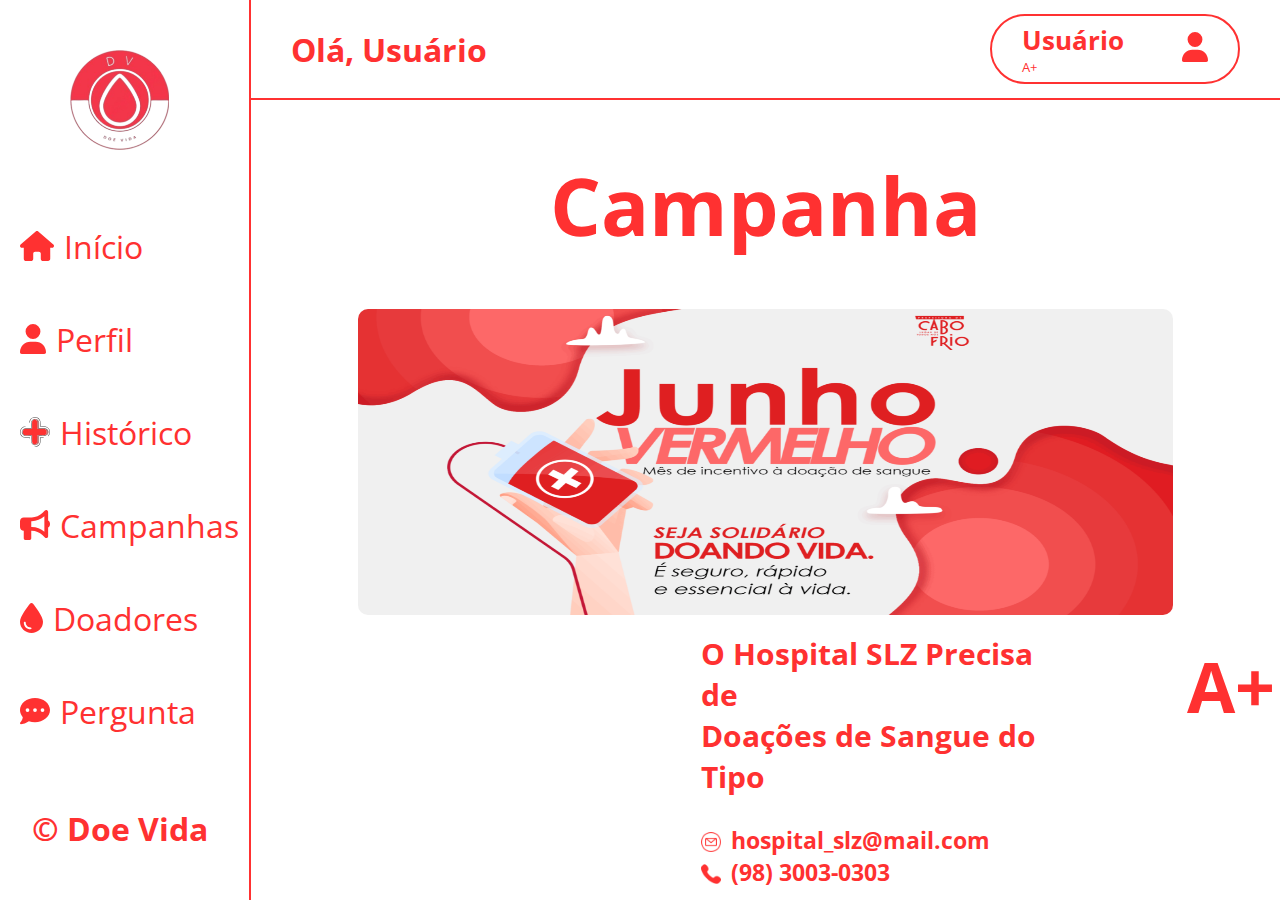
<file: PI_DOE_VIDA/campanha.html>
<!DOCTYPE html>
<html lang="pt-br">
  <head>
    <meta charset="UTF-8" />
    <meta name="viewport" content="width=device-width, initial-scale=1.0" />
    <title>Tela Inicial</title>
    <link rel="stylesheet" href="./css/style.css" />
  </head>
  <body>
    <main id="conteudo-principal">
      <aside id="menu-lateral">
        <img src="./imgs/logo-doe-vida.png" alt="" id="logo-doe-vida" />
        <nav id="nav-menu-lateral">
          <div class="btn-menu-lateral">
            <a href="#" class="link-menu-lateral"
              ><img
                src="./imgs/inicio-icon.svg"
                alt=""
                class="icon-menu-lateral"
              />Início</a
            >
          </div>
          <div class="btn-menu-lateral">
            <a href="#" class="link-menu-lateral"
              ><img
                src="./imgs/perfil-icon.svg"
                alt=""
                class="icon-menu-lateral"
              />Perfil</a
            >
          </div>
          <div class="btn-menu-lateral">
            <a href="#" class="link-menu-lateral"
              ><img
                src="./imgs/cruz-icon1.0.svg"
                alt=""
                class="icon-menu-lateral"
              />Histórico</a
            >
          </div>
          <div class="btn-menu-lateral">
            <a href="#" class="link-menu-lateral"
              ><img
                src="./imgs/campanhas-icon.svg"
                alt=""
                class="icon-menu-lateral"
              />Campanhas</a
            >
          </div>
          <div class="btn-menu-lateral">
            <a href="#" class="link-menu-lateral"
              ><img
                src="./imgs/sangue-icon.svg"
                alt=""
                class="icon-menu-lateral"
              />Doadores</a
            >
          </div>
          <div class="btn-menu-lateral">
            <a href="#" class="link-menu-lateral"
              ><img
                src="./imgs/perguntas-icon.svg"
                alt=""
                class="icon-menu-lateral"
              />Pergunta</a
            >
          </div>
        </nav>
        <h1>&copy; Doe Vida</h1>
      </aside>
    
      <div id="div-tela-inical">
        <header id="cabecalho-tela-inicial">
          <h1>Olá, <span>Usuário</span></h1>
          <a href="" id="btn-perfil-usuario">
            <span class="dados-usuario">
              <h1>Usuário</h1>
              <p>A+</p>
            </span>
            <span class="icon-menu-superior">
              <img src="./imgs/perfil-icon.svg" alt="" />
            </span>
          </a>
        </header>

        <main id="conteudo-tela-inical">
            <div class="texto-inicial">
                <h1>Campanha</h1>
            </div>
            
            <div class="">
                <img src="imgs/campanha-doacao3.png" alt="Imagem da campanha () em vigência" width="" height="" class="img-campanhas">
                
            </div> <br>
          <div class="div-final-campanha">
            <div class="texto-final">
                <h2>O Hospital SLZ Precisa de<br> Doações de Sangue do Tipo</h2><br>
                <h3 class="links-campanha"> <a href="link para envio de e-mails a clínica"><img src="imgs/icon_email.png" alt="" class="icones-campanhas"> hospital_slz@mail.com</a> </h3>
                <h3 class="links-campanha"> <a href="Telefone da clínica"><img src="imgs/icon_telefone.png" alt="" class="icones-campanhas"> (98) 3003-0303</a> </h3>
            </div>
              <div class="tipo-sanguineo">
                  <h1>A+</h1>
              </div>

            
          </div> 
        </main>
      </div>
    </main>
  </body>
</html>
</file>
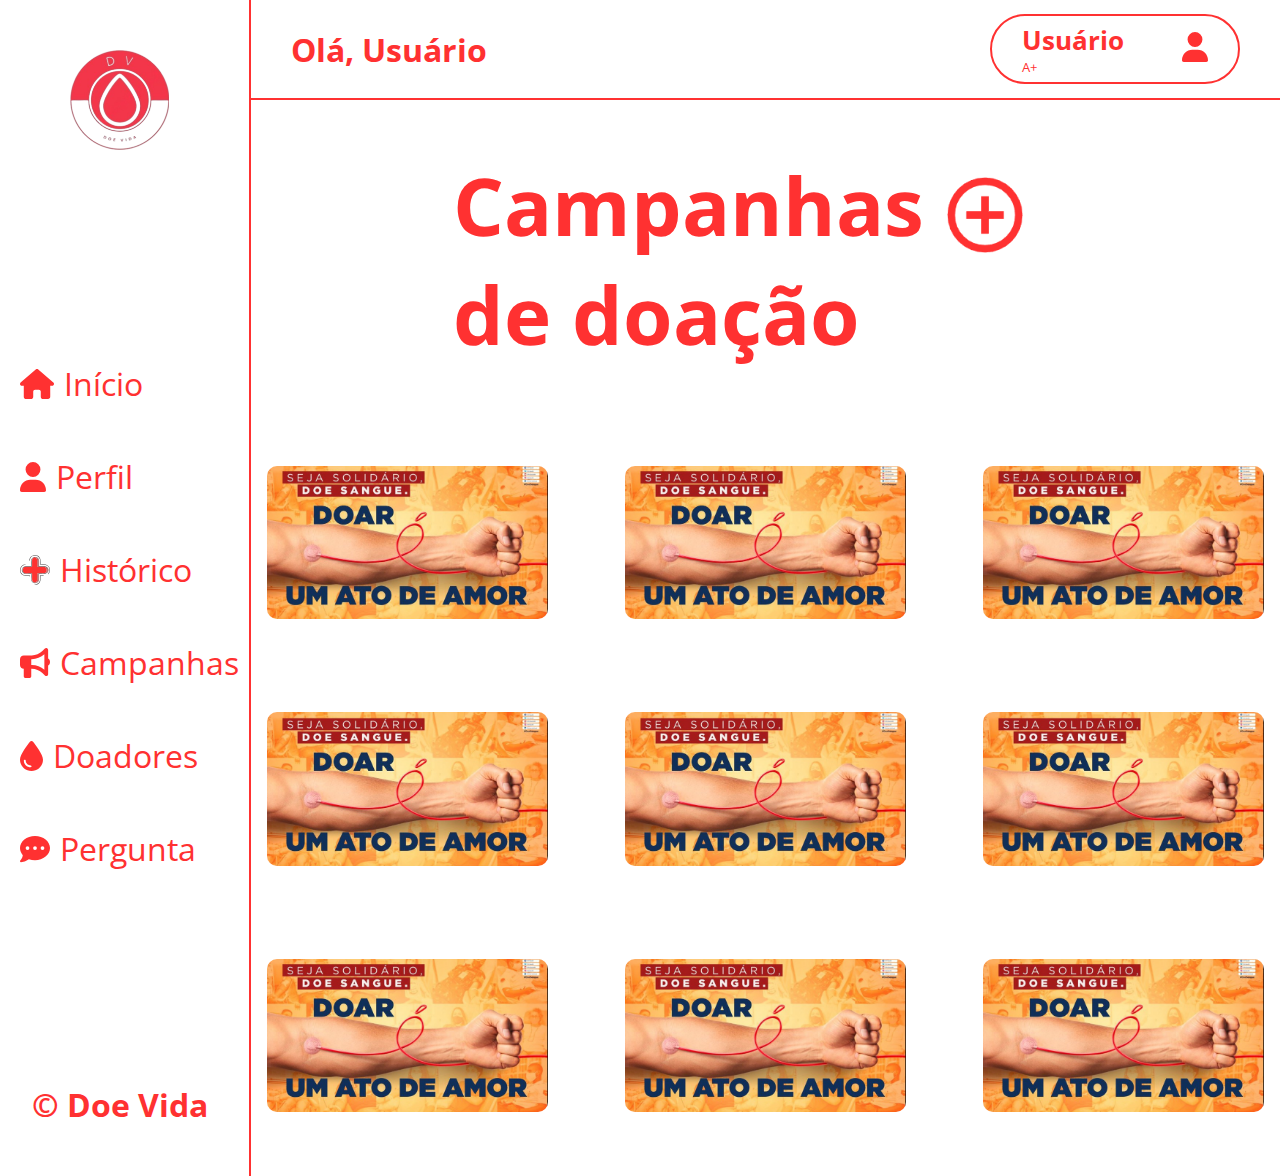
<file: PI_DOE_VIDA/expcampanhas.html>
<!DOCTYPE html>
<html lang="pt-br">
  <head>
    <meta charset="UTF-8" />
    <meta name="viewport" content="width=device-width, initial-scale=1.0" />
    <title>Tela Inicial</title>
    <link rel="stylesheet" href="./css/style.css" />
  </head>
  <body>
    <main id="conteudo-principal">
      <aside id="menu-lateral">
        <img src="./imgs/logo-doe-vida.png" alt="" id="logo-doe-vida" />
        <nav id="nav-menu-lateral">
          <div class="btn-menu-lateral">
            <a href="#" class="link-menu-lateral"
              ><img
                src="./imgs/inicio-icon.svg"
                alt=""
                class="icon-menu-lateral"
              />Início</a
            >
          </div>
          <div class="btn-menu-lateral">
            <a href="#" class="link-menu-lateral"
              ><img
                src="./imgs/perfil-icon.svg"
                alt=""
                class="icon-menu-lateral"
              />Perfil</a
            >
          </div>
          <div class="btn-menu-lateral">
            <a href="#" class="link-menu-lateral"
              ><img
                src="./imgs/cruz-icon1.0.svg"
                alt=""
                class="icon-menu-lateral"
              />Histórico</a
            >
          </div>
          <div class="btn-menu-lateral">
            <a href="#" class="link-menu-lateral"
              ><img
                src="./imgs/campanhas-icon.svg"
                alt=""
                class="icon-menu-lateral"
              />Campanhas</a
            >
          </div>
          <div class="btn-menu-lateral">
            <a href="#" class="link-menu-lateral"
              ><img
                src="./imgs/sangue-icon.svg"
                alt=""
                class="icon-menu-lateral"
              />Doadores</a
            >
          </div>
          <div class="btn-menu-lateral">
            <a href="#" class="link-menu-lateral"
              ><img
                src="./imgs/perguntas-icon.svg"
                alt=""
                class="icon-menu-lateral"
              />Pergunta</a
            >
          </div>
        </nav>
        <h1>&copy; Doe Vida</h1>
      </aside>

      <div id="div-tela-inical">
        <header id="cabecalho-tela-inicial">
          <h1>Olá, <span>Usuário</span></h1>
          <a href="" id="btn-perfil-usuario">
            <span class="dados-usuario">
              <h1>Usuário</h1>
              <p>A+</p>
            </span>
            <span class="icon-menu-superior">
              <img src="./imgs/perfil-icon.svg" alt="" />
            </span>
          </a>
        </header>

        <main id="conteudo-tela-inical">
          <div class= "texto-inicial-tela2">
            <p id="title_align">Campanhas de doação</p>
            <img src="imgs/icon_add.png" alt="" id="img-icon" >
          </div>
              <div class="card">
              <div class="item"> <img src="imgs/campanha-doacao2.jpeg" alt=""></div>
              <div class="item"> <img src="imgs/campanha-doacao2.jpeg" alt=""></div>
              <div class="item"> <img src="imgs/campanha-doacao2.jpeg" alt=""></div>
              <div class="item"> <img src="imgs/campanha-doacao2.jpeg" alt=""></div>
              <div class="item"> <img src="imgs/campanha-doacao2.jpeg" alt=""></div>
              <div class="item"> <img src="imgs/campanha-doacao2.jpeg" alt=""></div>
              <div class="item"> <img src="imgs/campanha-doacao2.jpeg" alt=""></div>
              <div class="item"> <img src="imgs/campanha-doacao2.jpeg" alt=""></div>
              <div class="item"> <img src="imgs/campanha-doacao2.jpeg" alt=""></div>
              
        </div>
      
        </main>
      </div>
    </main>
  </body>
</html>
</file>
<file: PI_DOE_VIDA/css/style.css>
@import url("https://fonts.googleapis.com/css2?family=Open+Sans:ital,wght@0,300..800;1,300..800&display=swap");


* {
  box-sizing: border-box;
  padding: 0px;
  margin: 0px;
}

:root {
  --cor-vermelha: #ff3131;
  --cor-preta: black;
  --cor-branca: white;
}

body {
  width: 100vw;
  height: 100vh;
  justify-content: center;
  align-items: center;
  display: flex;
  height: 100vh;
  
  
}

#conteudo-principal {
  width: 100vw;
  height: 100vh;
  display: grid;
  grid-template-columns: 1fr 11fr;
}

/* Estilizando o Menu Lateral */
#menu-lateral {
  display: flex;
  flex-direction: column;
  justify-content: space-between;
  max-height: 100%;
  max-width: 300px;
  padding: 50px 10px 50px 0px;
  border-right: 2px solid var(--cor-vermelha);
  color: var(--cor-vermelha);
  font-family: "Open Sans", sans-serif;
}

#logo-doe-vida {
  max-height: 100px;
  max-width: 100px;
}

#logo-doe-vida,
#menu-lateral > h1 {
  font-size: 2rem;
  margin: 0px auto;
}

#nav-menu-lateral {
  display: flex;
  flex-direction: column;
  gap: 30px;
  font-size: 2rem;
}

.btn-menu-lateral {
  padding: 10px 0;
}

.link-menu-lateral {
  display: flex;
  align-items: center;
  gap: 10px;
  color: var(--cor-vermelha);
  text-decoration: none;
  margin-left: 20px;
}

.icon-menu-lateral {
  height: 30px;
}
/* Fim do Menu Lateral */

/* Estilizando o Menu Superior */
#div-tela-inical {
  width: 100%;
}

#cabecalho-tela-inicial {
  width: 100%;
  height: 100px;
  padding: 10px 40px;
  display: flex;
  justify-content: space-between;
  align-items: center;
  border-bottom: 2px solid var(--cor-vermelha);
  font-family: "Open Sans", sans-serif;
  color: var(--cor-vermelha);
}

#btn-perfil-usuario {
  display: flex;
  align-items: center;
  justify-content: space-between;
  width: 250px;
  height: 70px;
  padding: 0px 30px;
  border: 2px solid var(--cor-vermelha);
  border-radius: 40px;
  text-decoration: none;
  color: var(--cor-preta);
}

.dados-usuario {
  color: var(--cor-vermelha);
  font-size: 0.8rem;
}

.icon-menu-superior > img {
  height: 30px;
}
/* Fim do Menu Superior */

/* Estilizando Carrossel de Campanhas */
#carrossel-campanhas {
  width: 100%;
  height: 200px;
  padding: 20px;
  display: flex;
  justify-content: center;
  align-items: center;
  gap: 50px;
}

.img-campanha > img {
  height: 150px;
  width: 450px;
  border: 2px solid var(--cor-vermelha);
  border-radius: 40px;
}

/*CSS das páginas de campanha*/

/*CSS da página que exibe a campanha atual*/

.texto-inicial {
  text-align: center;
  color: #ff3131;
  font-size: 40px;
  padding: 50px;
  font-weight: bold;
  font-family: "Open Sans", sans-serif;
}

.img-campanhas {
  
  align-items: center;
  margin: auto;
  justify-content: center;
  display: flex;
  border-radius: 10px;
  max-width: 100%;
  width: 815px;
  aspect-ratio: 16/6;
  
}

.texto-final {
  color: #ff3131;
  position: relative;
  left: 450px;
  font-size: 20px;
  font-family: "Open Sans", sans-serif;
  font-weight: bold;
  
}
.tipo-sanguineo {
  margin-left: 560px;
  padding: 5px;
  color: #ff3131;
  font-size: 35px;
  font-family: "Open Sans", sans-serif;
  
}

.div-final-campanha {
  display: flex;
  position: relative;
  
}

.links-campanha a{
  text-decoration: none;
  color: #ff3131;
}

.icones-campanhas{
  vertical-align: middle;
  width: 20px;
  height: auto;
  margin-right: 4px;
}


/* CSS da página que exibe as campanhas*/


.texto-inicial-tela2 {
  position: relative;
  color: #ff3131;
  font-size: 80px;
  padding: 50px;
  font-family: "Open Sans", sans-serif;
  justify-content: space-between;
  display: flex;
  font-weight: bold;
}

#img-icon {
  margin-right: 200px;
  margin-top: 20px;
  width: 100px;
  height: 90px;
}

#title_align{
  margin-left: 9.5rem;
}

.card{
  display: grid;
  grid-template-columns: repeat(auto-fill, minmax(300px, 1fr));
  gap: 45px;
  margin: 2rem auto;
  max-width: 1200px;
  cursor: pointer;
    
}

.item {
    
  border-radius: 10px;
  transition: transform 0.3s, box-shadow 0.3s;
  overflow: hidden; /* Garante que a imagem não saia dos limites do card */
  display: flex;
  flex-direction: column;
  align-items: center;
  padding: 1rem;
  text-align: center;
}

.item img {
  width: 100%;
  height: auto;
  max-height: 200px; /* Ajuste a altura máxima conforme necessário */
  object-fit: cover; /* Garante que a imagem cubra o espaço disponível sem distorcer */
  border-radius: 10px;
  margin-bottom: 1rem;
  aspect-ratio: 11/6;
}

.item h3 {
  font-size: 1rem;
  color: var(--secundaria);
}

.item:hover {
  transform: scale(1.05);
  box-shadow: 0 #7c7980;
}


/*Responsividade da página que exibe a campanha atual*/
@media (min-width: 320px) and (max-width:780px) {


.texto-inicial {
  font-size:15px;
  padding: 20px;
}

.img-campanhas {
  width: 350px;
  aspect-ratio: 16/9;
  padding: 10px;
}

.texto-final {
  left: 100px;
  font-size: 10px;
}
.tipo-sanguineo {
  margin-top: -25px;
  margin-left: 90px;
  padding: 20px;
  font-size: 20px;
}

.icones-campanhas{
  margin-right: 1px;
}
}

/*Responsividade da página que exibe as campanhas*/
@media (min-width: 320px) and (max-width:780px) {
  
  
.texto-inicial-tela2 {
  position: relative;
  padding: 15px;
  margin: 0 auto;
  margin-top: 10px;  
}
#title_align{
  margin-left: 2.5rem;
  margin-top: 20px;
  font-size: 25px;
 
}
#img-icon{
  height: 30px;
  width: 30px;
  margin-top: 23px;
  margin-right: 15px;
    
}
.card{
  max-width: 370px;
  margin-top: 40px;  
   
}
.item {   
 border-radius: 20px;
 margin-top: -40px; 
}
}
</file>
